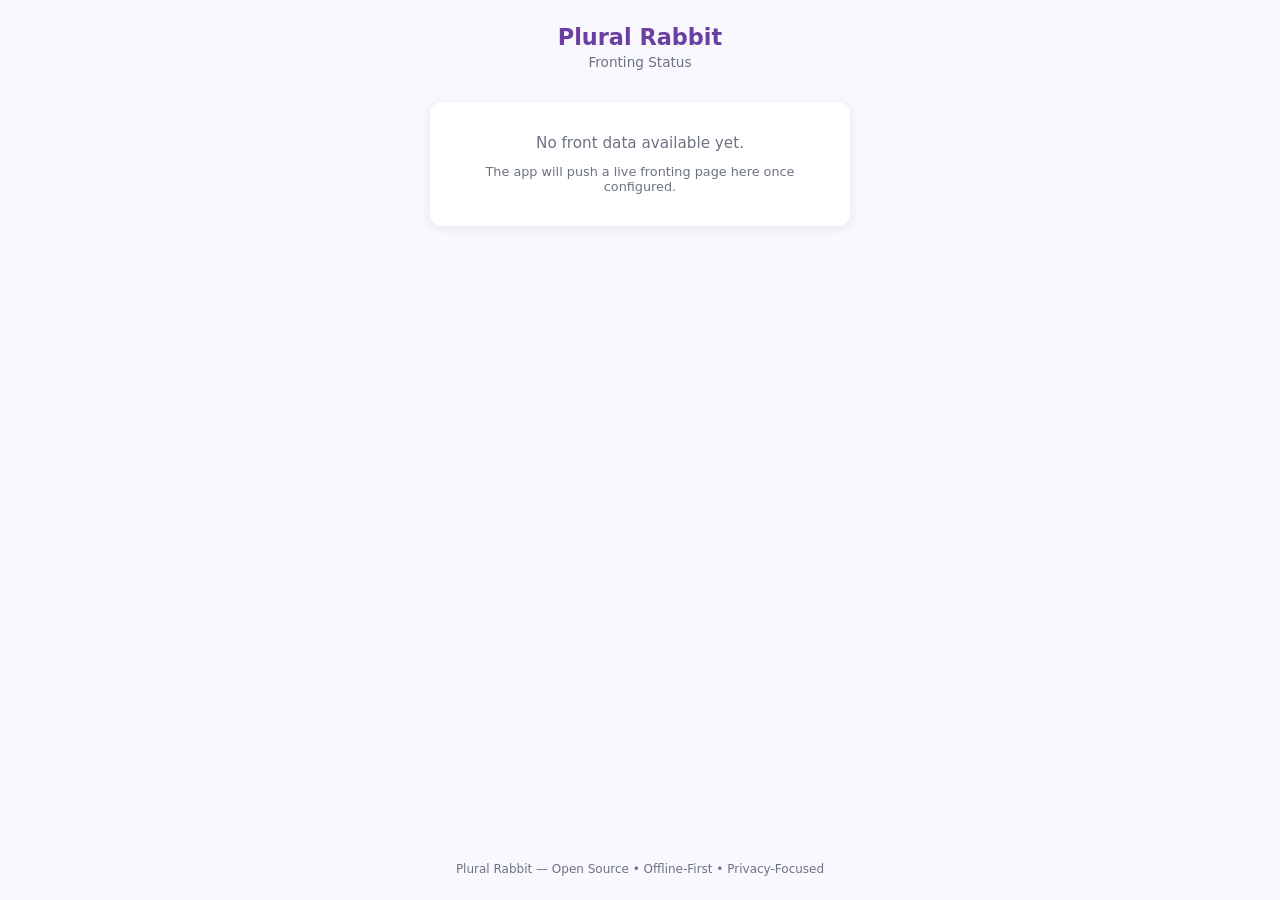
<file: fronting/index.html>
<!DOCTYPE html>
<html lang="en">
<head>
  <meta charset="UTF-8">
  <meta name="viewport" content="width=device-width, initial-scale=1.0">
  <title>Fronting — Plural Rabbit</title>
  <style>
    :root {
      --primary: #6B3FA0;
      --bg: #FAF8FF;
      --text: #1A1A2E;
      --muted: #6B7280;
      --surface: #FFFFFF;
    }
    * { box-sizing: border-box; margin: 0; padding: 0; }
    body {
      font-family: system-ui, -apple-system, sans-serif;
      background: var(--bg);
      color: var(--text);
      min-height: 100vh;
      display: flex;
      flex-direction: column;
      align-items: center;
      padding: 24px 16px;
    }
    h1 { font-size: 1.4rem; color: var(--primary); margin-bottom: 4px; }
    .subtitle { font-size: 0.85rem; color: var(--muted); margin-bottom: 32px; }
    .message-box {
      background: var(--surface);
      border-radius: 12px;
      padding: 32px;
      box-shadow: 0 2px 12px rgba(0,0,0,0.08);
      text-align: center;
      max-width: 420px;
      width: 100%;
    }
    .message-box p { color: var(--muted); font-size: 0.95rem; }
    footer {
      margin-top: auto;
      padding-top: 32px;
      font-size: 0.75rem;
      color: var(--muted);
    }
  </style>
</head>
<body>
  <h1>Plural Rabbit</h1>
  <p class="subtitle">Fronting Status</p>

  <div class="message-box">
    <p>No front data available yet.</p>
    <p style="margin-top:12px; font-size:0.8rem;">
      The app will push a live fronting page here once configured.
    </p>
  </div>

  <footer>Plural Rabbit — Open Source &bull; Offline-First &bull; Privacy-Focused</footer>
</body>
</html>
</file>
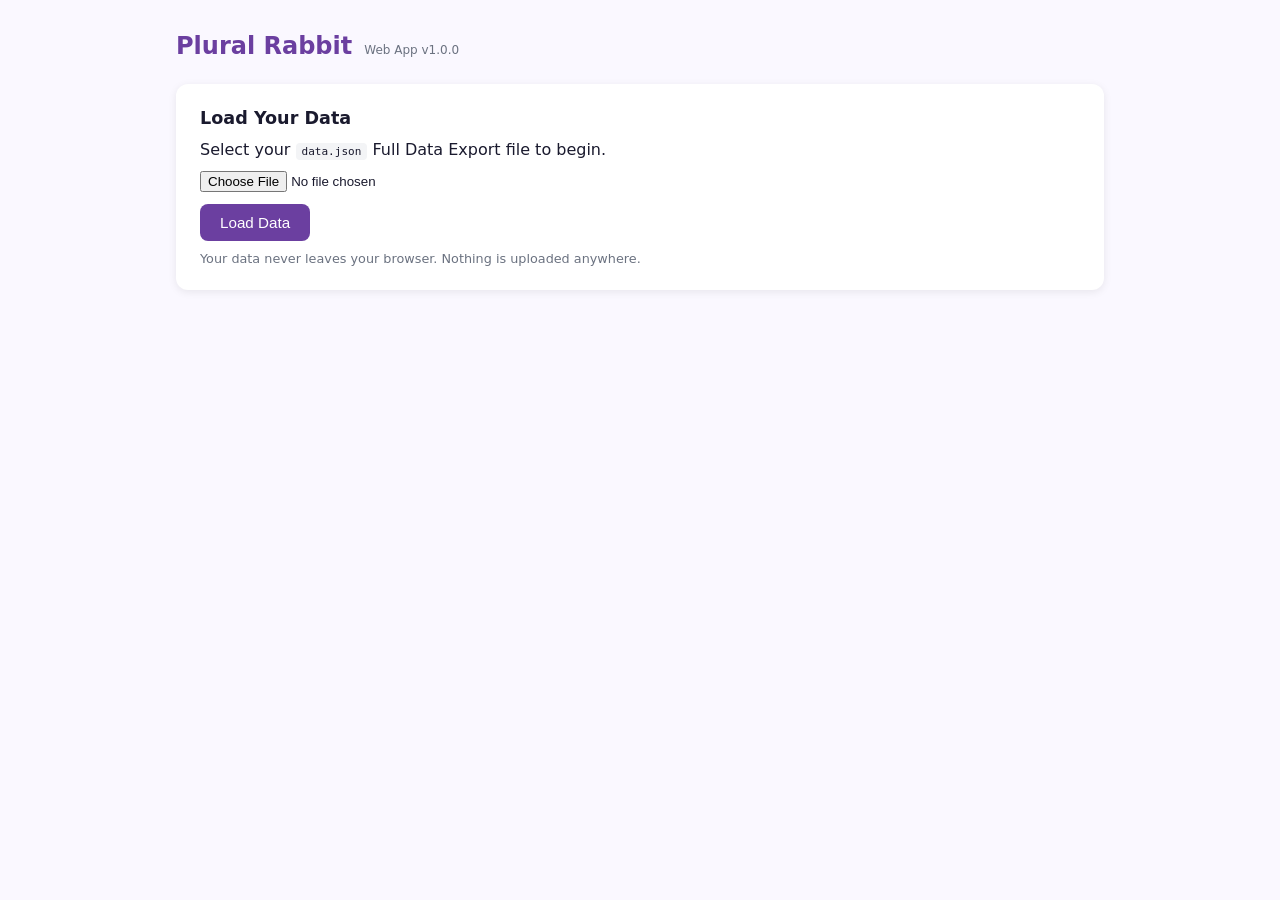
<file: web/index.html>
<!DOCTYPE html>
<html lang="en">
<head>
  <meta charset="UTF-8">
  <meta name="viewport" content="width=device-width, initial-scale=1.0">
  <title>Plural Rabbit — Web App</title>
  <link rel="stylesheet" href="style.css">
</head>
<body>
  <div id="app">
    <header>
      <h1 id="app-name">Plural Rabbit</h1>
      <span id="version">Web App v1.0.0</span>
    </header>

    <main id="main-content">
      <!-- Data load prompt -->
      <section id="load-section" class="card">
        <h2>Load Your Data</h2>
        <p>Select your <code>data.json</code> Full Data Export file to begin.</p>
        <input type="file" id="data-file-input" accept=".json">
        <button id="load-btn" class="btn-primary">Load Data</button>
        <p class="note">
          Your data never leaves your browser. Nothing is uploaded anywhere.
        </p>
      </section>

      <!-- App content (hidden until data loaded) -->
      <section id="content-section" class="hidden">
        <nav id="tab-nav">
          <button class="tab-btn active" data-tab="profiles">Profiles</button>
          <button class="tab-btn" data-tab="fronting">Fronting</button>
          <button class="tab-btn" data-tab="memory">Memory</button>
          <button class="tab-btn" data-tab="medical">Medical</button>
          <button class="tab-btn" data-tab="settings">Settings</button>
        </nav>

        <div id="tab-content">
          <div id="tab-profiles" class="tab-panel active">
            <h2>Profiles</h2>
            <div id="profiles-grid" class="grid"></div>
          </div>
          <div id="tab-fronting" class="tab-panel">
            <h2>Current Front</h2>
            <div id="fronting-panel"></div>
          </div>
          <div id="tab-memory" class="tab-panel">
            <h2>Memory Center</h2>
            <p>Calendars, notepads, and boards — coming in Phase 4.</p>
          </div>
          <div id="tab-medical" class="tab-panel">
            <h2>Medical Center</h2>
            <p>Body map, contacts, and history — coming in Phase 4.</p>
          </div>
          <div id="tab-settings" class="tab-panel">
            <h2>Settings</h2>
            <button id="export-btn" class="btn-primary">Export Data (JSON)</button>
          </div>
        </div>
      </section>
    </main>
  </div>

  <script src="app.js"></script>
</body>
</html>
</file>
<file: web/style.css>
/* Plural Rabbit Web App — Base Styles
   Warm paper-like aesthetic per spec §16.5 */

:root {
  --color-primary: #6B3FA0;
  --color-bg: #FAF8FF;
  --color-surface: #FFFFFF;
  --color-text: #1A1A2E;
  --color-text-muted: #6B7280;
  --color-border: #E5E7EB;
  --radius-card: 12px;
  --shadow-card: 0 2px 8px rgba(0,0,0,0.08);
}

*, *::before, *::after { box-sizing: border-box; margin: 0; padding: 0; }

body {
  font-family: system-ui, -apple-system, BlinkMacSystemFont, 'Segoe UI', sans-serif;
  background: var(--color-bg);
  color: var(--color-text);
  min-height: 100vh;
}

#app { max-width: 960px; margin: 0 auto; padding: 16px; }

header {
  display: flex;
  align-items: baseline;
  gap: 12px;
  padding: 16px 0 24px;
}

header h1 { font-size: 1.5rem; color: var(--color-primary); }
#version { font-size: 0.75rem; color: var(--color-text-muted); }

.card {
  background: var(--color-surface);
  border-radius: var(--radius-card);
  padding: 24px;
  box-shadow: var(--shadow-card);
  margin-bottom: 16px;
}

.card h2 { font-size: 1.1rem; margin-bottom: 12px; }

.btn-primary {
  background: var(--color-primary);
  color: #fff;
  border: none;
  border-radius: 8px;
  padding: 10px 20px;
  font-size: 0.95rem;
  cursor: pointer;
  transition: opacity 0.15s;
}
.btn-primary:hover { opacity: 0.85; }

input[type="file"] { display: block; margin: 12px 0; }

.note {
  font-size: 0.8rem;
  color: var(--color-text-muted);
  margin-top: 10px;
}

code {
  background: #F3F4F6;
  padding: 2px 6px;
  border-radius: 4px;
  font-size: 0.85em;
}

.hidden { display: none !important; }

/* Tab nav */
#tab-nav {
  display: flex;
  gap: 4px;
  border-bottom: 2px solid var(--color-border);
  margin-bottom: 20px;
}

.tab-btn {
  background: none;
  border: none;
  padding: 10px 16px;
  font-size: 0.9rem;
  cursor: pointer;
  color: var(--color-text-muted);
  border-bottom: 2px solid transparent;
  margin-bottom: -2px;
  transition: color 0.15s, border-color 0.15s;
}
.tab-btn.active, .tab-btn:hover {
  color: var(--color-primary);
  border-bottom-color: var(--color-primary);
}

.tab-panel { display: none; }
.tab-panel.active { display: block; }

/* Profiles grid */
.grid {
  display: grid;
  grid-template-columns: repeat(auto-fill, minmax(140px, 1fr));
  gap: 16px;
  margin-top: 12px;
}

.profile-card {
  background: var(--color-surface);
  border-radius: var(--radius-card);
  padding: 16px;
  box-shadow: var(--shadow-card);
  text-align: center;
  cursor: pointer;
  transition: transform 0.15s, box-shadow 0.15s;
}
.profile-card:hover {
  transform: translateY(-2px);
  box-shadow: 0 4px 16px rgba(0,0,0,0.12);
}

.profile-avatar {
  width: 56px;
  height: 56px;
  border-radius: 50%;
  background: var(--color-primary);
  display: flex;
  align-items: center;
  justify-content: center;
  color: white;
  font-size: 1.4rem;
  font-weight: bold;
  margin: 0 auto 10px;
  overflow: hidden;
}
.profile-avatar img { width: 100%; height: 100%; object-fit: cover; }

.profile-name { font-weight: 600; font-size: 0.9rem; }
.profile-pronouns { font-size: 0.75rem; color: var(--color-text-muted); margin-top: 2px; }

/* Fronting panel */
#fronting-panel {
  display: flex;
  flex-wrap: wrap;
  gap: 12px;
  margin-top: 12px;
}
</file>
